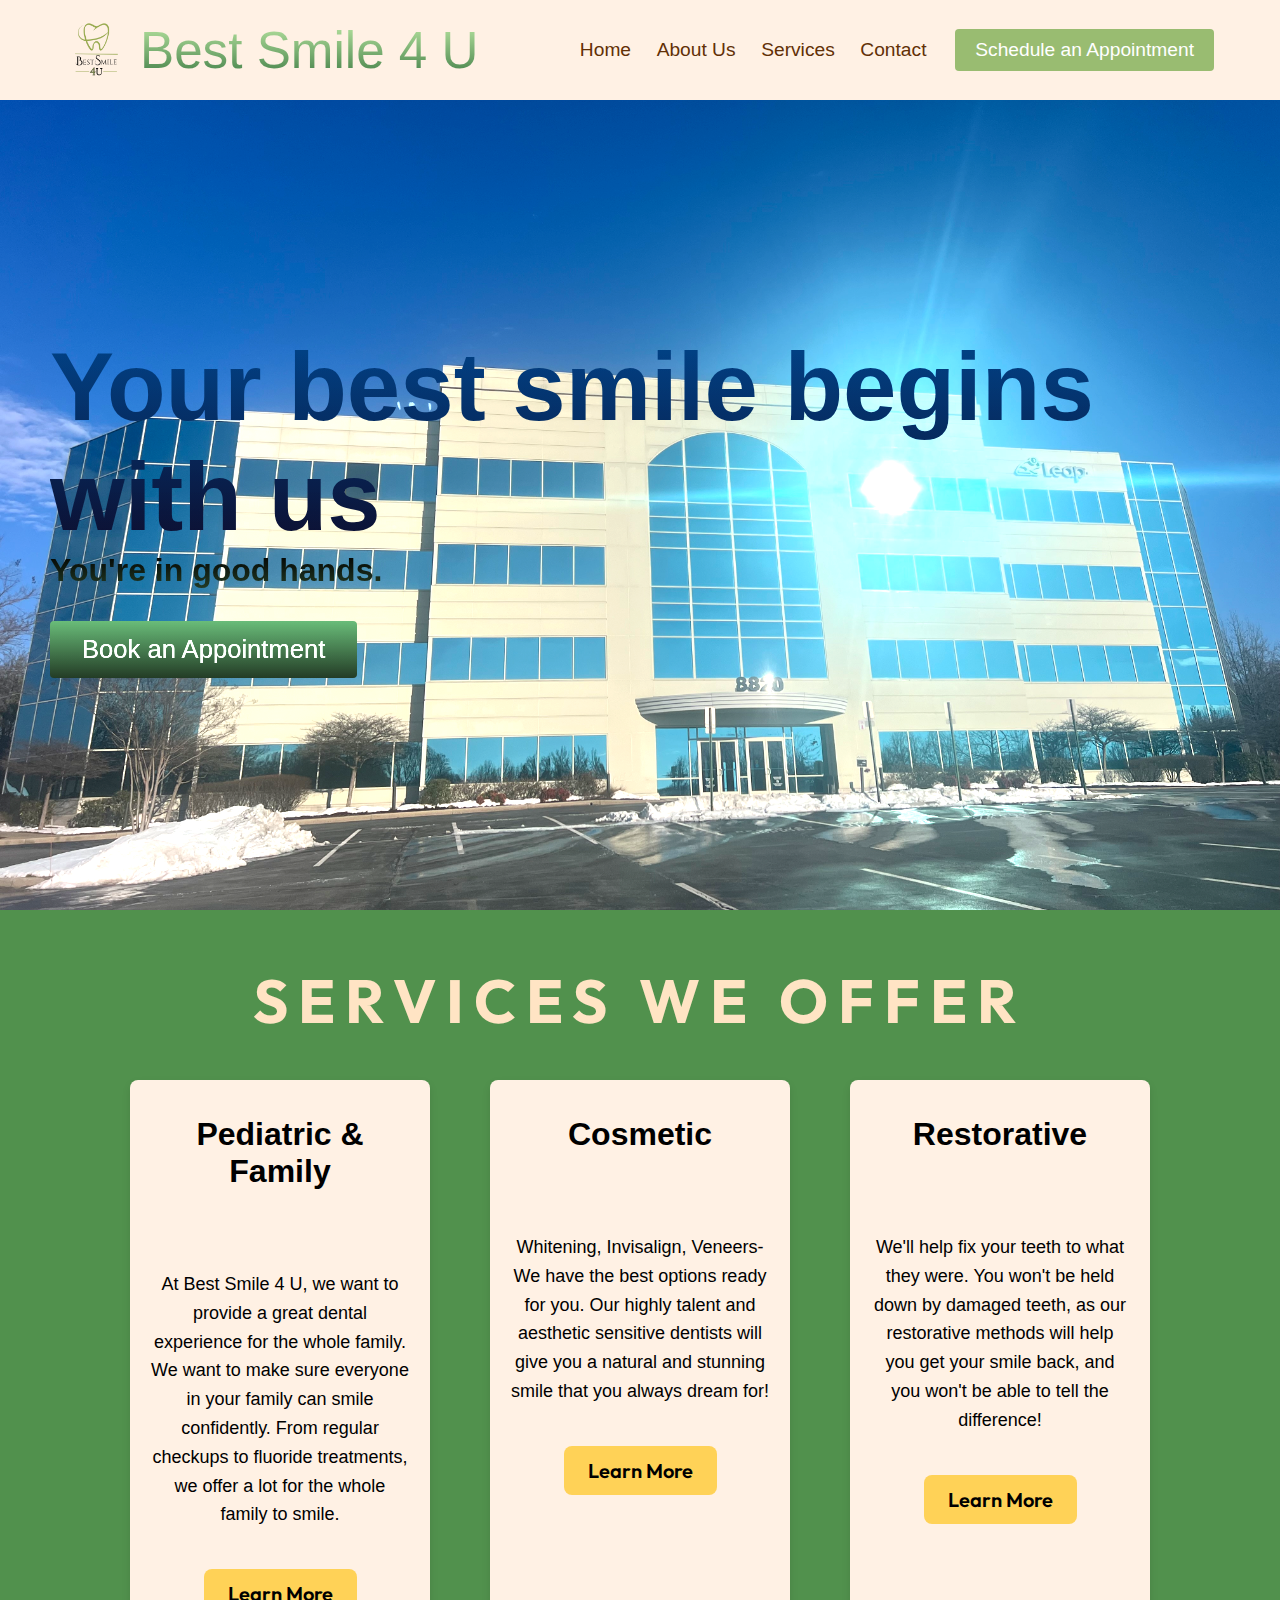
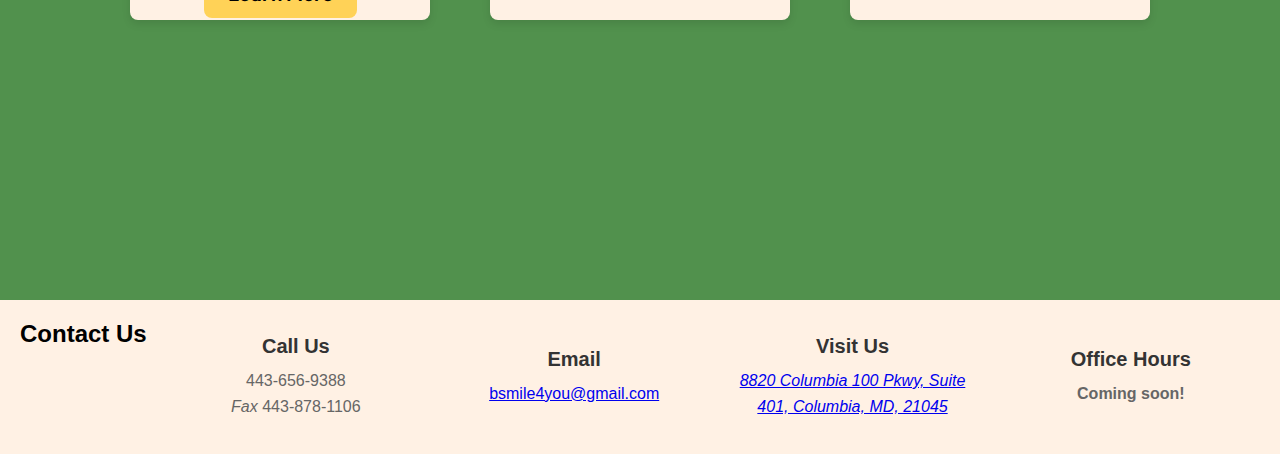
<file: bs4u_code/index.html>
<!DOCTYPE html>
<html>

<head>
  <meta charset="utf-8">
  <meta name="viewport" content="width=device-width">
  <title>Best Smile 4 U</title>
  <link href="style.css" rel="stylesheet" type="text/css" />
  <link rel="stylesheet" href="style.css"/>
  <link rel="stylesheet" href="https://fonts.googleapis.com/css2?family=Outfit:wght@100..900&display=swap">
</head>

<body>
  <nav class="navbar">
    <div class="navbar__container">
        <div class="navbar__logo-container">
            <img src="images/logo.png" alt="logo" id="logo-pic">
            <a href="/" id="navbar__logo">Best Smile 4 U</a>
        </div>
        <div class="navbar__toggle" id="mobile-menu">
            <span class="bar"></span>
            <span class="bar"></span>
            <span class="bar"></span>
        </div>
        <ul class="navbar__menu">
            <li class="navbar__item">
                <a href="/index.html" class="navbar__links">Home</a>
            </li>
            <li class="navbar__item">
                <a href="/about.html" class="navbar__links">About&nbsp;Us</a>
            </li>
            <li class="navbar__item">
                <a href="/services.html" class="navbar__links">Services</a>
            </li>
            <li class="navbar__item">
                <a href="#contact-section" class="navbar__links">Contact</a>
            </li>
            <li class="navbar__btn">
                <a href="/schedule.html" class="button">Schedule an Appointment</a>
            </li>
        </ul>
    </div>
  </nav>

  
  <div class="main">
    <div class="main__container">
        <div class="main__content">
            <h1>Your best smile begins with us</h1>
            <h2>You're in good hands.</h2>
            <button class="main__btn"><a href="/schedule.html">Book an Appointment</a></button>
        </div>
    </div>

    <!-- <div class="main__img--container">
        <img src="images/bs4u_building.jpg" alt="pic" id="main__img">
    </div> -->

    <div class="main-services">
        <div class="main-services__container">
            <h2>SERVICES WE OFFER</h2>
            <div class="main-services__section">
                <div class="main-services__column">
                    <h3>Pediatric & Family</h3>
                    <!-- <img src="images/cosmetic-icon.png" id="main-service-logo"> -->
                    <p>
                        At Best Smile 4 U, we want to provide a great dental experience for the whole family.
                        We want to make sure everyone in your family can smile confidently. From regular checkups
                        to fluoride treatments, we offer a lot for the whole family to smile.
                    </p>
                    <button href="services-pediatric-btn"> <a href="/services.html#pediatric-section">
                        Learn More</a>
                    </button>
                </div>
                <div class="main-services__column">
                    <h3>Cosmetic</h3>
                    <!-- <img src="images/cosmetic-icon.png" id="main-service-logo"> -->
                    <p>Whitening, Invisalign, Veneers-We have the best options ready for you. Our 
                        highly talent and aesthetic sensitive dentists will give you a natural and 
                        stunning smile that you always dream for!
                    </p>
                    <button href="services-cosmetics-btn"> <a href="/services.html#cosmetic-section">
                        Learn More</a>
                    </button>
                </div>
                <div class="main-services__column">
                    <h3>Restorative</h3>
                    <!-- <img src="images/cosmetic-icon.png" id="main-service-logo"> -->
                    <p>We'll help fix your teeth to what they were. You won't be held down by damaged teeth,
                        as our restorative methods will help you get your smile back, and you won't be able
                        to tell the difference!
                    </p>
                    <button href="services-restorative-btn"> <a href="/services.html#restorative-section">
                        Learn More</a>
                    </button>
                </div>
            </div>
        </div>
      </div>
  </div>


  <div class="contact">
    <section id="contact-section">
        <section id = "contact-container">
            <h2>Contact Us</h2>
            <div class="contact-column">
                <h3>Call Us</h3>
                <p>443-656-9388 <br> <em>Fax</em> 443-878-1106</p>
            </div>
            <div class="contact-column">
                <h3>Email</h3>
                <p><a href="mailto:bsmile4you@gmail.com">bsmile4you@gmail.com</a></p>
            </div>
            <div class="contact-column">
                <h3>Visit Us</h3>
                <address><a href="https://maps.app.goo.gl/96ZZxPQTAy5NNvhFA" target="_blank">8820 Columbia 100 Pkwy, Suite 401, Columbia, MD, 21045</a></address>
            </div>
            <div class="contact-column">
                <h3>Office Hours</h3>
                <p><strong>Coming soon!</strong></p>
            </div>
        </section>
    </section>
  </div>
    
  <script src="script.js"></script>
</body>

</html>
</file>
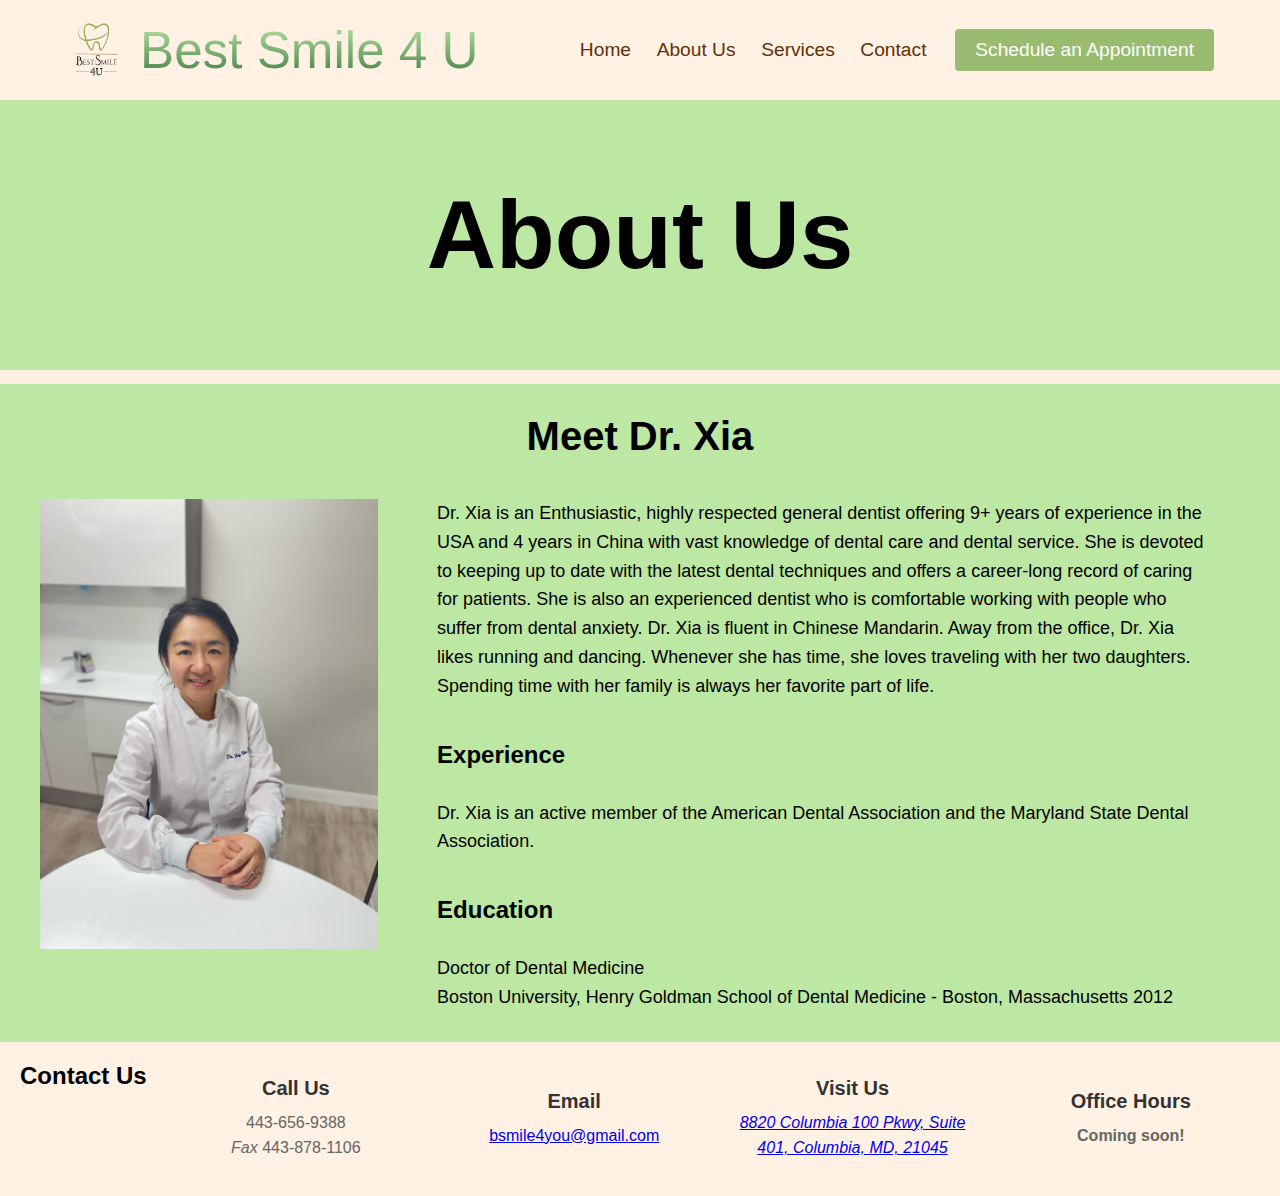
<file: bs4u_code/about.html>
<!DOCTYPE html>
<html>

<head>
  <meta charset="utf-8">
  <meta name="viewport" content="width=device-width">
  <title>Best Smile 4 U</title>
  <link href="style.css" rel="stylesheet" type="text/css" />
  <link rel="stylesheet" href="style.css"/>
</head>

<body>
  <nav class="navbar">
    <div class="navbar__container">
        <div class="navbar__logo-container">
            <img src="images/logo.png" alt="logo" id="logo-pic">
            <a href="/" id="navbar__logo">Best Smile 4 U</a>
        </div>
        <div class="navbar__toggle" id="mobile-menu">
            <span class="bar"></span>
            <span class="bar"></span>
            <span class="bar"></span>
        </div>
        <ul class="navbar__menu">
            <li class="navbar__item">
                <a href="/index.html" class="navbar__links">Home</a>
            </li>
            <li class="navbar__item">
                <a href="/about.html" class="navbar__links">About&nbsp;Us</a>
            </li>
            <li class="navbar__item">
                <a href="/services.html" class="navbar__links">Services</a>
            </li>
            <li class="navbar__item">
                <a href="#contact-section" class="navbar__links">Contact</a>
            </li>
            <li class="navbar__btn">
                <a href="/schedule.html" class="button">Schedule an Appointment</a>
            </li>
        </ul>
    </div>
  </nav>

  <div class="page-name">
    <div class="page__container">
        <div class="page__content">
            <h1>About Us</h1>
        </div>
    </div>
  </div>

<div class="page__divider">
    <hr>
</div>

<div class="dr-xia__container">
    <div class="dr-xia__section">
        <h2>Meet Dr. Xia</h2>
        <div class="dr-xia__columns">
            <div class="dr-xia__img">
                <img src="images/drfangxia.jpeg">
            </div>
            <div class="dr-xia__bio">
                <div class="dr-xia__intro">
                    <p>Dr. Xia is an Enthusiastic, highly respected general dentist offering 9+ years of 
                    experience in the USA and 4 years in China with vast knowledge of dental care and 
                    dental service. She is devoted to keeping up to date with the latest dental techniques 
                    and offers a career-long record of caring for patients. She is also an experienced 
                    dentist who is comfortable working with people who suffer from dental anxiety. Dr. 
                    Xia is fluent in Chinese Mandarin. Away from the office, Dr. Xia likes running and 
                    dancing. Whenever she has time, she loves traveling with her two daughters. Spending 
                    time with her family is always her favorite part of life.
                    </p>
                </div>
                <div class="dr-xia__experience">
                    <h3>Experience</h3>
                    <p>Dr. Xia is an active member of the American Dental Association and the Maryland 
                    State Dental  Association.
                </p>
                </div>
                <div class="dr-xia__education">
                    <h3>Education</h3>
                    <p>Doctor of Dental Medicine
                    <br>Boston University, Henry Goldman School of Dental Medicine - Boston, Massachusetts
                    2012
                    </p>
                </div>
            </div>
        </div>
    </div>
</div>


<div class="contact">
    <section id="contact-section">
        <section id = "contact-container">
            <h2>Contact Us</h2>
            <div class="contact-column">
                <h3>Call Us</h3>
                <p>443-656-9388 <br> <em>Fax</em> 443-878-1106</p>
            </div>
            <div class="contact-column">
                <h3>Email</h3>
                <p><a href="mailto:bsmile4you@gmail.com">bsmile4you@gmail.com</a></p>
            </div>
            <div class="contact-column">
                <h3>Visit Us</h3>
                <address><a href="https://maps.app.goo.gl/96ZZxPQTAy5NNvhFA" target="_blank">8820 Columbia 100 Pkwy, Suite 401, Columbia, MD, 21045</a></address>
            </div>
            <div class="contact-column">
                <h3>Office Hours</h3>
                <p><strong>Coming soon!</strong></p>
            </div>
        </section>
    </section>
  </div>
  
  <script src="script.js"></script>
</body>

</html>
</file>
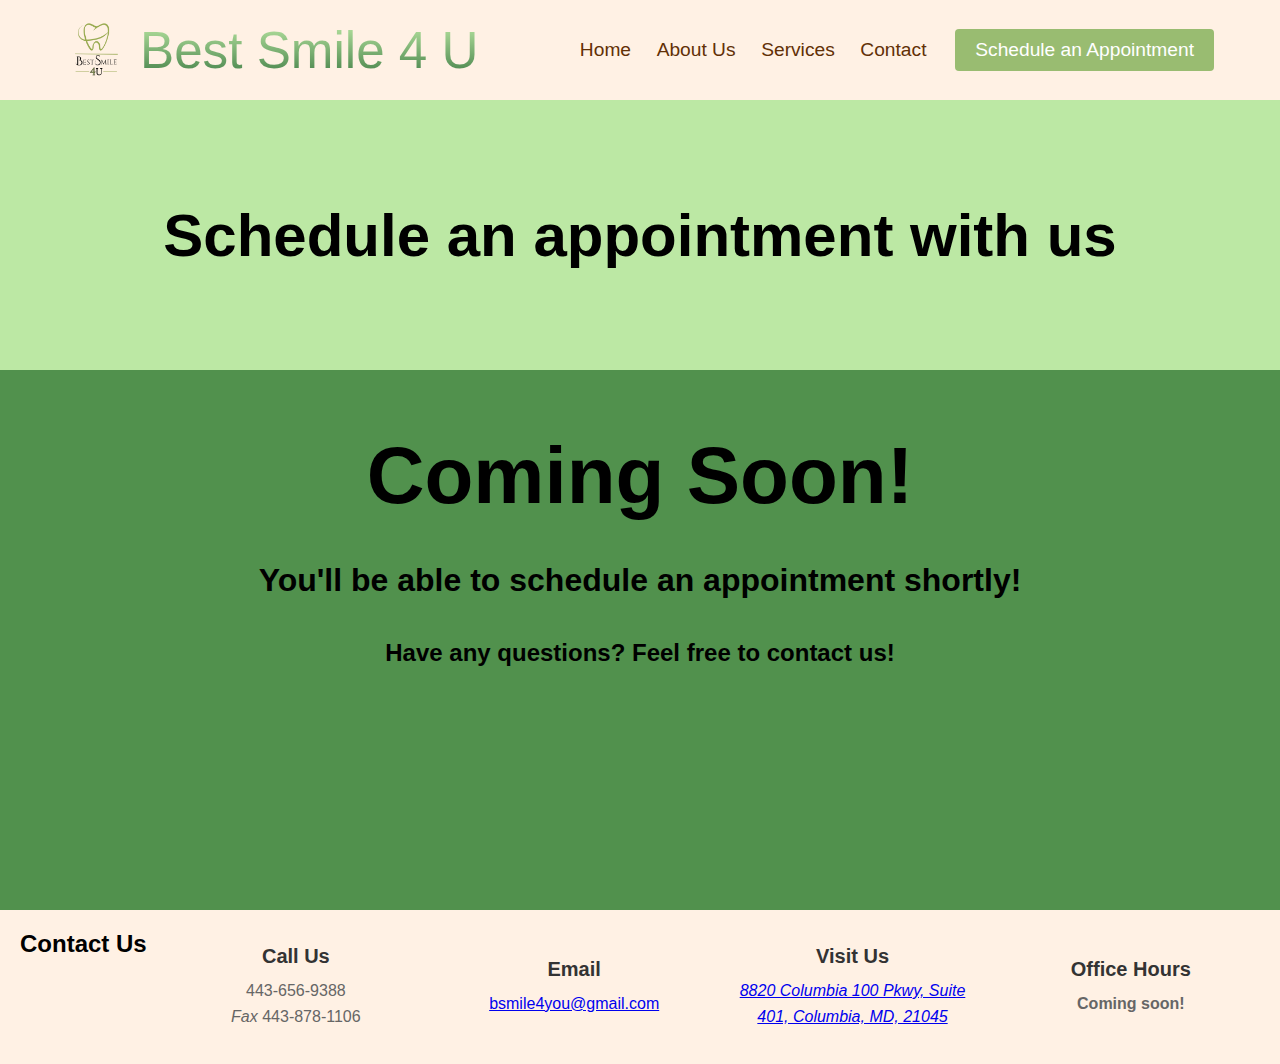
<file: bs4u_code/schedule.html>
<!DOCTYPE html>
<html>

<head>
  <meta charset="utf-8">
  <meta name="viewport" content="width=device-width">
  <title>Best Smile 4 U</title>
  <link href="style.css" rel="stylesheet" type="text/css" />
  <link rel="stylesheet" href="style.css"/>
</head>

<body>
  <nav class="navbar">
    <div class="navbar__container">
        <div class="navbar__logo-container">
            <img src="images/logo.png" alt="logo" id="logo-pic">
            <a href="/" id="navbar__logo">Best Smile 4 U</a>
        </div>
        <div class="navbar__toggle" id="mobile-menu">
            <span class="bar"></span>
            <span class="bar"></span>
            <span class="bar"></span>
        </div>
        <ul class="navbar__menu">
            <li class="navbar__item">
                <a href="/index.html" class="navbar__links">Home</a>
            </li>
            <li class="navbar__item">
                <a href="/about.html" class="navbar__links">About&nbsp;Us</a>
            </li>
            <li class="navbar__item">
                <a href="/services.html" class="navbar__links">Services</a>
            </li>
            <li class="navbar__item">
                <a href="#contact-section" class="navbar__links">Contact</a>
            </li>
            <li class="navbar__btn">
                <a href="/schedule.html" class="button">Schedule an Appointment</a>
            </li>
        </ul>
    </div>
  </nav>
  
  
  <div class="page-name">
    <div class="page__container">
      <div class="page__content">
        <h2>Schedule an appointment with us</h2>
      </div>
    </div>
    <!-- <form class="schedule-form">
        <label> First Name <br>
        <input type = "text" placeholder = "Your First Name" class = "schedule-info">
      </label><br>
      <label> Last Name <br>
        <input type = "text" placeholder = "Your Last Name" class = "schedule-info">
      </label><br>
      <label> Phone Number <br>
        <input type="number" placeholder = "Your Phone Number" class="schedule-info">
      </label><br>
      <label> Major Concern(s) <br>
        <input type="text" placeholder = "Please let us know your major concerns so we can help you!"
        class="schedule-info">
      </label><br>
      <label> Preferred Appointment Dates <br>
        <input type="date"><br>
        <input type="date"><br>
      </label><br>
      <label> Preferred Appointment Times <br>
        <input type="time"><br>
        <input type="time"><br>
        <input type="time"><br>
      </label><br>
      <label> Email
        <input type="email" placeholder = "Your Email" class="schedule-info">
      </label><br>
    </form> -->
  </div>

  <div class="schedule-temp">
    <h2>Coming Soon!</h2>
    <h3>You'll be able to schedule an appointment shortly!</h3>
    <h4>Have any questions? Feel free to contact us!</h4>
  </div>

  <div class="contact">
    <section id="contact-section">
        <section id = "contact-container">
            <h2>Contact Us</h2>
            <div class="contact-column">
                <h3>Call Us</h3>
                <p>443-656-9388 <br> <em>Fax</em> 443-878-1106</p>
            </div>
            <div class="contact-column">
                <h3>Email</h3>
                <p><a href="mailto:bsmile4you@gmail.com">bsmile4you@gmail.com</a></p>
            </div>
            <div class="contact-column">
                <h3>Visit Us</h3>
                <address><a href="https://maps.app.goo.gl/96ZZxPQTAy5NNvhFA" target="_blank">8820 Columbia 100 Pkwy, Suite 401, Columbia, MD, 21045</a></address>
            </div>
            <div class="contact-column">
                <h3>Office Hours</h3>
                <p><strong>Coming soon!</strong></p>
            </div>
        </section>
    </section>
  </div>
  
  <script src="script.js"></script>
</body>

</html>
</file>
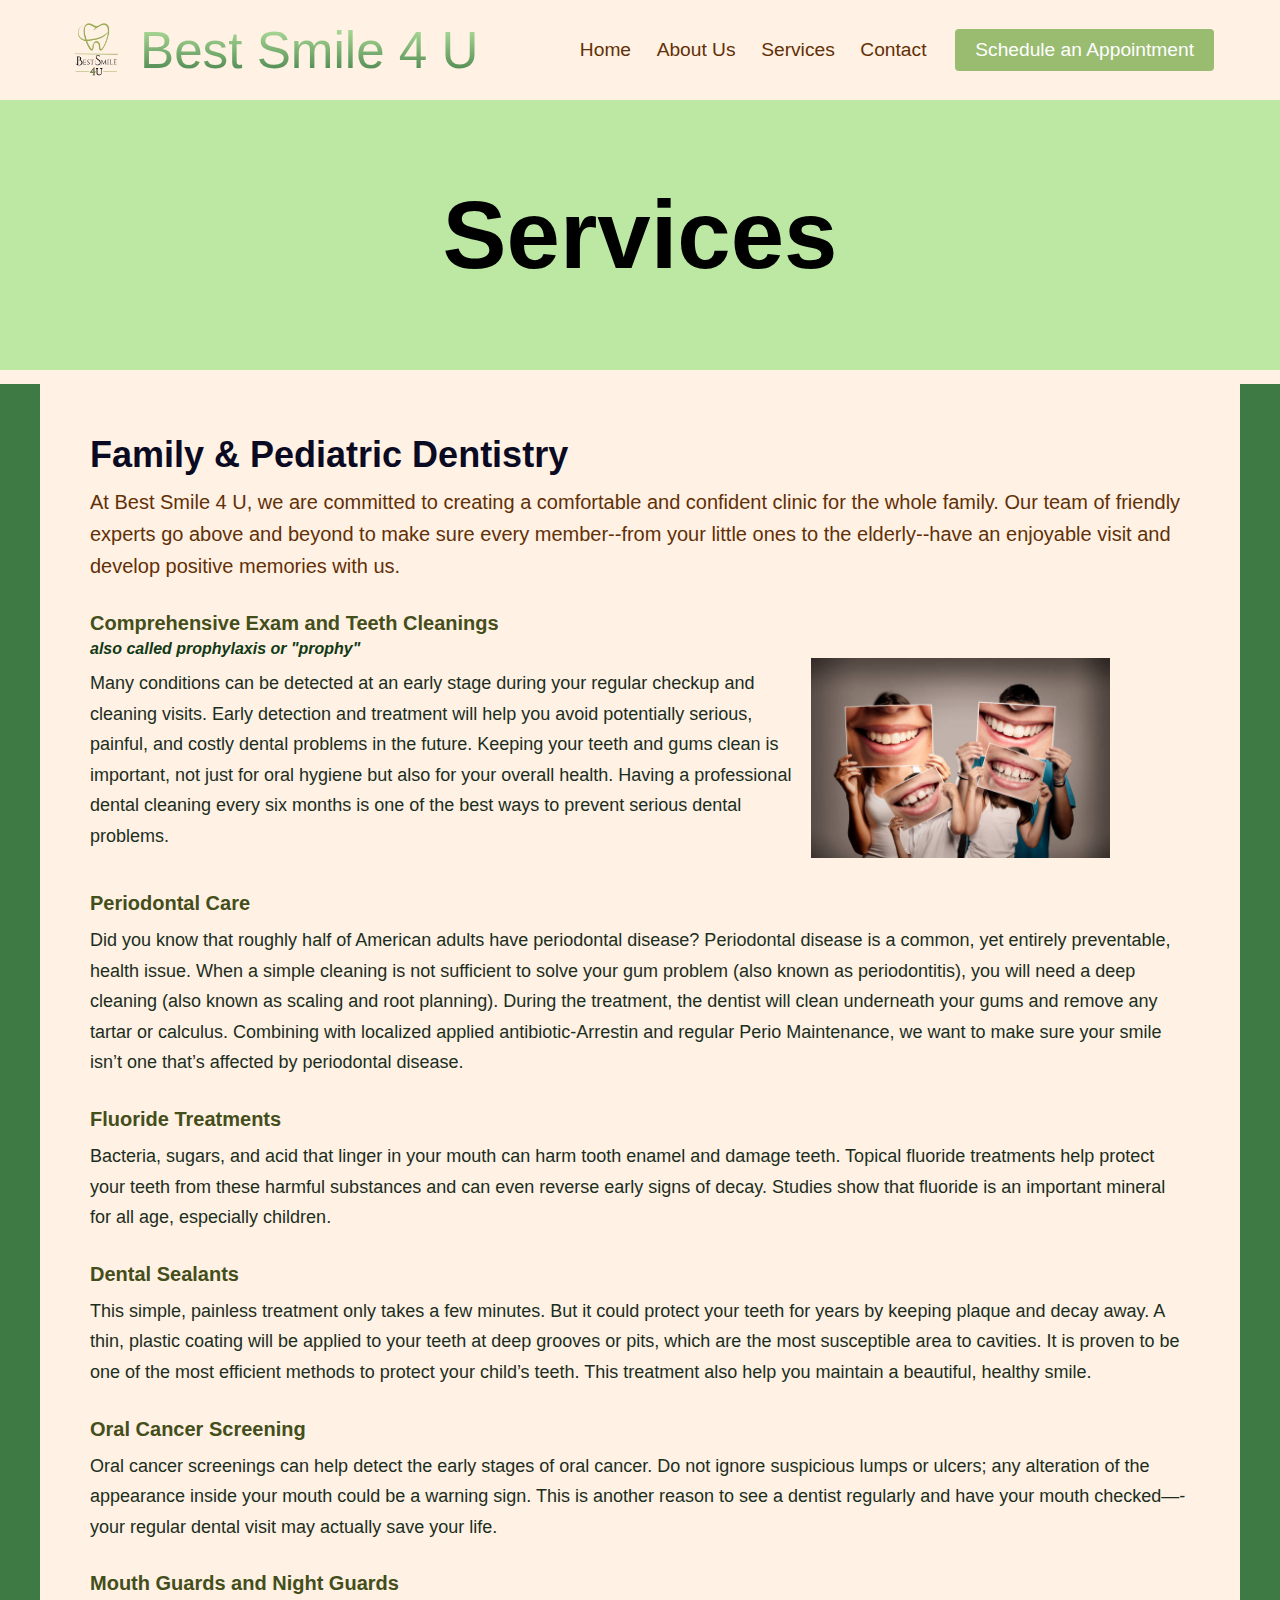
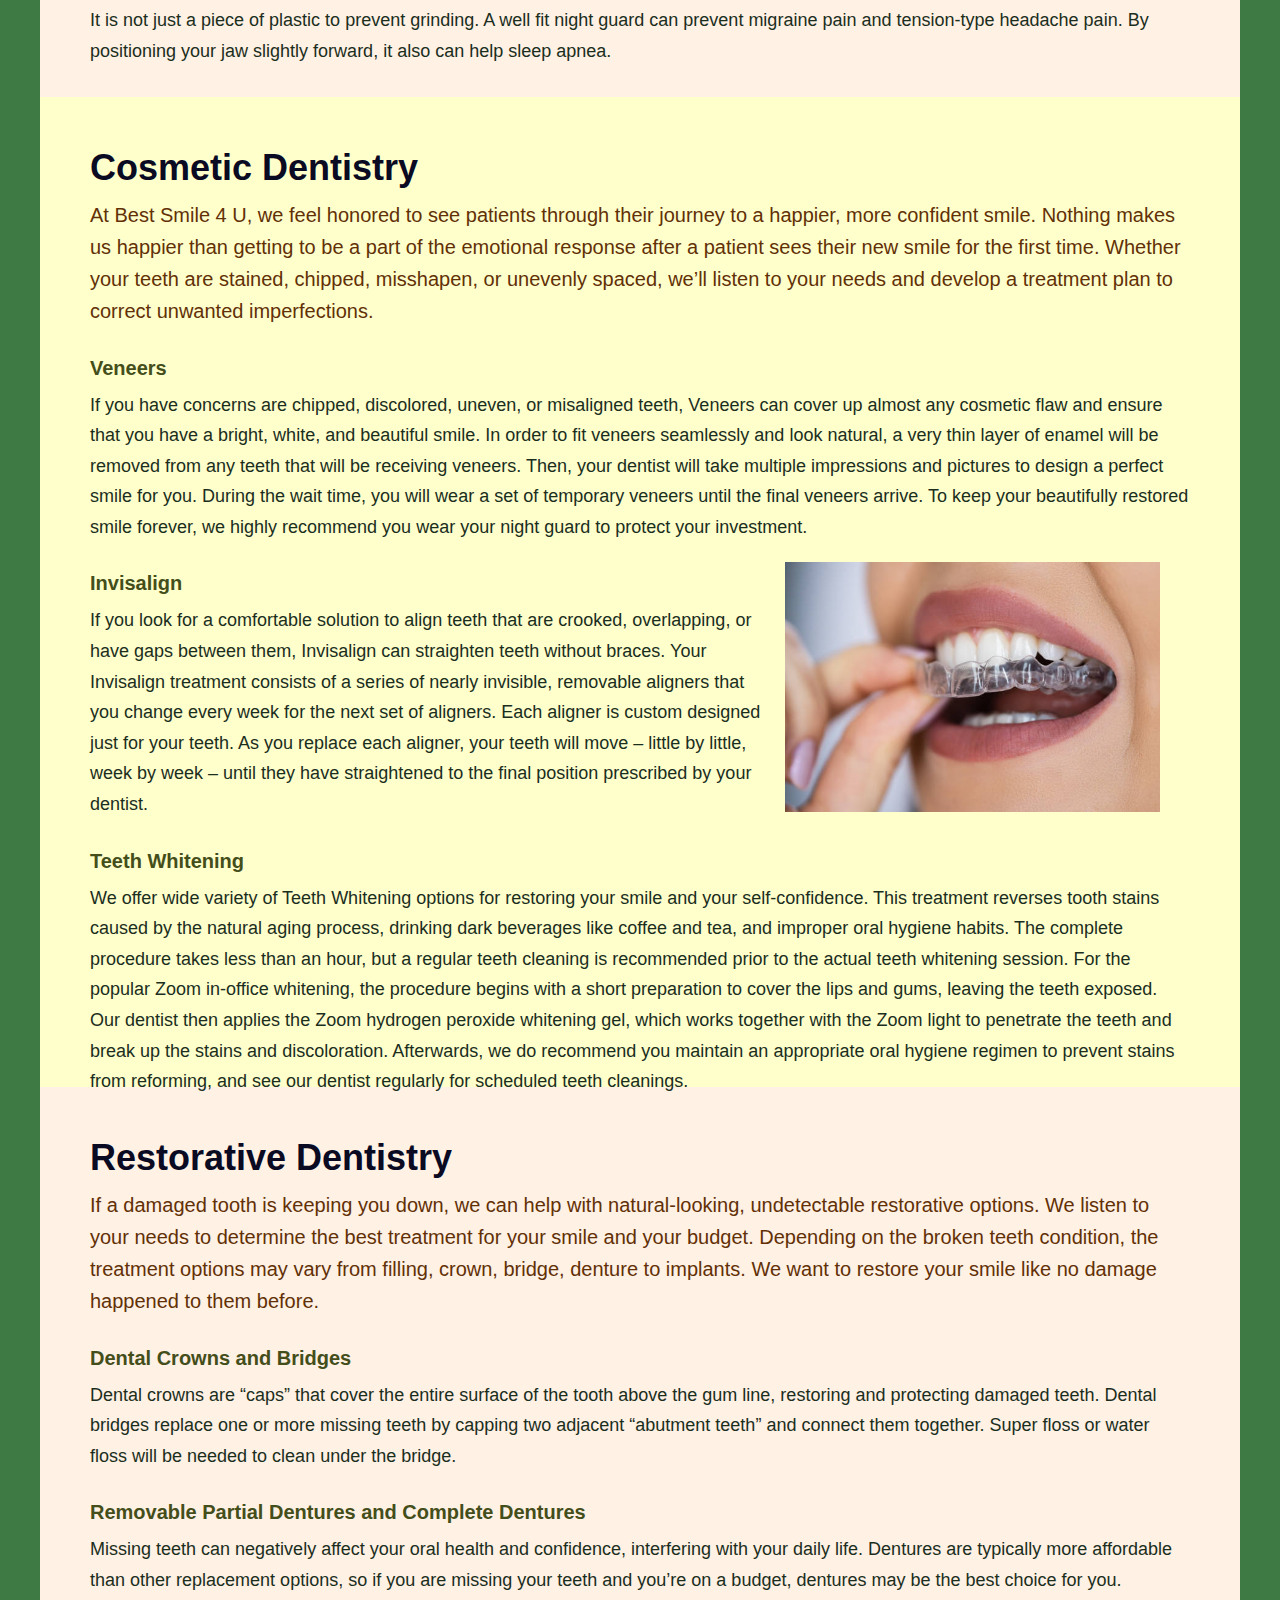
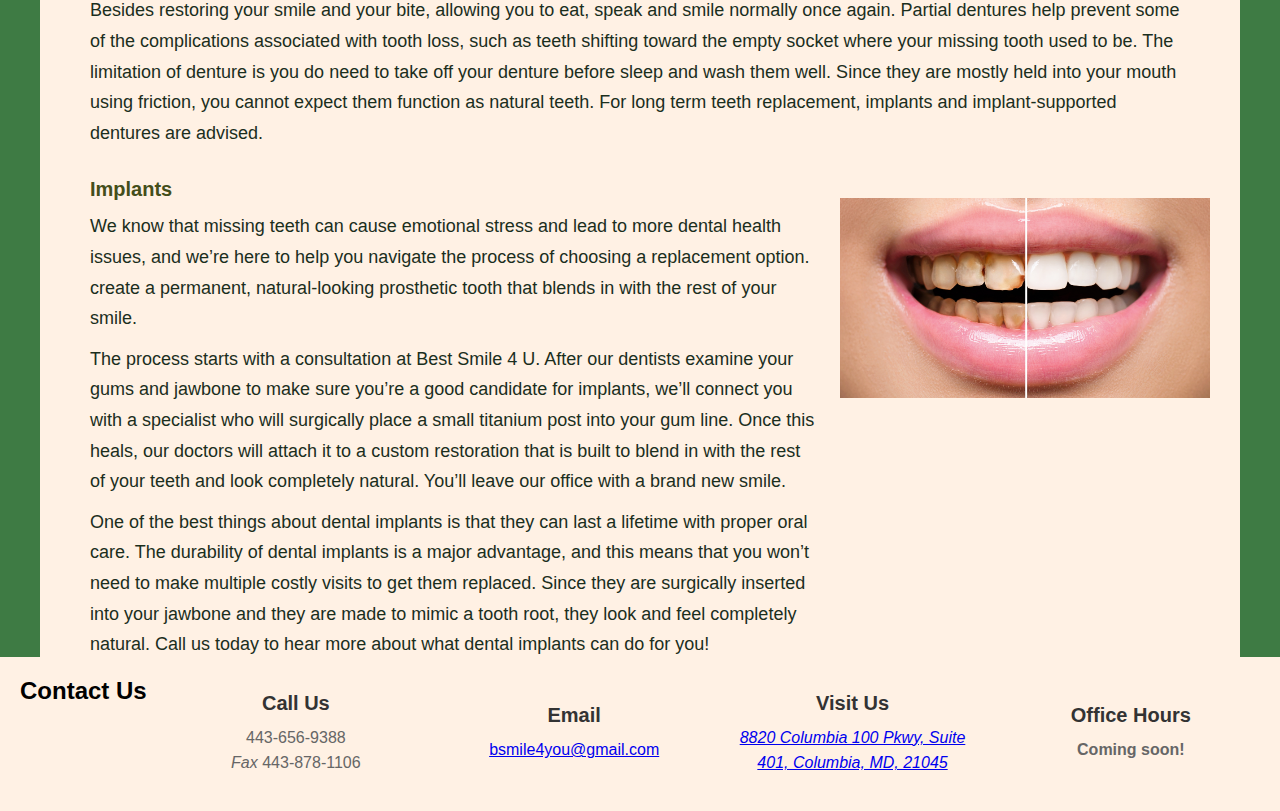
<file: bs4u_code/services.html>
<!DOCTYPE html>
<html>

<head>
  <meta charset="utf-8">
  <meta name="viewport" content="width=device-width">
  <title>Best Smile 4 U</title>
  <link href="style.css" rel="stylesheet" type="text/css" />
  <link rel="stylesheet" href="style.css"/>
</head>

<body>
  <nav class="navbar">
    <div class="navbar__container">
        <div class="navbar__logo-container">
            <img src="images/logo.png" alt="logo" id="logo-pic">
            <a href="/" id="navbar__logo">Best&nbsp;Smile&nbsp;4&nbsp;U</a>
        </div>
        <div class="navbar__toggle" id="mobile-menu">
            <span class="bar"></span>
            <span class="bar"></span>
            <span class="bar"></span>
        </div>
        <ul class="navbar__menu">
            <li class="navbar__item">
                <a href="/index.html" class="navbar__links">Home</a>
            </li>
            <li class="navbar__item">
                <a href="/about.html" class="navbar__links">About&nbsp;Us</a>
            </li>
            <li class="navbar__item">
                <a href="/services.html" class="navbar__links">Services</a>
            </li>
            <li class="navbar__item">
                <a href="#contact-section" class="navbar__links">Contact</a>
            </li>
            <li class="navbar__btn">
                <a href="/schedule.html" class="button">Schedule an Appointment</a>
            </li>
        </ul>
    </div>
  </nav>

  <div class="page-name">
    <div class="page__container">
        <div class="page__content">
            <h1>Services</h1>
        </div>
    </div>
  </div>

  <div class="page__divider">
    <hr>
  </div>

  <div class="services">
    <section id="pediatric-section">
        <div class="pediatric">
            <h3>Family & Pediatric Dentistry</h3>
            <div class="pediatric-overview">
                <p>At Best Smile 4 U, we are committed to creating a comfortable and confident 
                    clinic for the whole family.
                    Our team of friendly experts go above and beyond to make sure every member--from 
                    your little ones to the elderly--have an enjoyable visit and develop positive memories 
                    with us.
                </p>
            </div>
            <div class="pediatric-subsection">
                <h4>Comprehensive Exam and Teeth Cleanings</h4>
                <h5><em>also called prophylaxis or "prophy"</em></h5>
                <div class="pediatric-subcontainer">
                    <div class="pediatric-subsection-text">
                        <p>Many conditions can be detected at an early stage during your regular checkup and 
                            cleaning visits. Early detection and treatment will help you avoid potentially 
                            serious, painful, and costly dental problems in the future. Keeping your teeth and 
                            gums clean is important, not just for oral hygiene but also for your overall health. 
                            Having a professional dental cleaning every six months is one of the best ways to
                            prevent serious dental problems. </p>
                    </div>
                    <div class="pediatric-subsection-img">
                        <img src="images/fam-dentistry.jpg">
                    </div>
                </div>
            </div>
            <div class="pediatric-subsection">
                <h4>Periodontal Care</h4>
                <p>Did you know that roughly half of American adults have periodontal disease? 
                    Periodontal disease is a common, yet entirely preventable, health issue. 
                    When a simple cleaning is not sufficient to solve your gum problem (also known as 
                    periodontitis), you will need a deep cleaning (also known as scaling and root 
                    planning). During the treatment, the dentist will clean underneath your gums and remove any tartar
                    or calculus. Combining with localized applied antibiotic-Arrestin and regular 
                    Perio Maintenance, we want to make sure your smile isn’t one that’s affected by 
                    periodontal disease.</p>
            </div>
            <div class="pediatric-subsection">
                <h4>Fluoride Treatments</h4>
                <p>Bacteria, sugars, and acid that linger in your mouth can harm tooth enamel and 
                    damage teeth. Topical fluoride treatments help protect your teeth from these 
                    harmful substances and can even reverse early signs of decay. Studies show that 
                    fluoride is an important mineral for all age, especially children.
                </p>
            </div>
            <div class="pediatric-subsection">
                <h4>Dental Sealants</h4>
                <p>This simple, painless treatment only takes a few minutes. But it could protect your 
                    teeth for years by keeping plaque and decay away. A thin, plastic coating will be 
                    applied to your teeth at deep grooves or pits, which are the most susceptible area to 
                    cavities.  It is proven to be one of the most efficient methods to protect your child’s 
                    teeth. This treatment also help you maintain a beautiful, healthy smile.
                </p>
            </div>
            <div class="pediatric-subsection">
                <h4>Oral Cancer Screening</h4>
                <p>Oral cancer screenings can help detect the early stages of oral cancer. Do not 
                    ignore suspicious lumps or ulcers; any alteration of the appearance inside your 
                    mouth could be a warning sign. This is another reason to see a dentist regularly 
                    and have your mouth checked—-your regular dental visit may actually save your life.
                </p>
            </div>
            <div class="pediatric-subsection">
                <h4>Mouth Guards and Night Guards</h4>
                <p>It is not just a piece of plastic to prevent grinding. A well fit night guard can 
                    prevent migraine pain and tension-type headache pain. By positioning your jaw slightly 
                    forward, it also can help sleep apnea.
                </p>
            </div>
        </div>
    </section>

    <section id="cosmetic-section">
        <div class="cosmetic">
            <h3>Cosmetic Dentistry</h3>
            <div class="cosmetic-overview">
                At Best Smile 4 U, we feel honored to see patients through their journey to a happier, 
                more confident smile. Nothing makes us happier than getting to be a part of the 
                emotional response after a patient sees their new smile for the first time. Whether 
                your teeth are stained, chipped, misshapen, or unevenly spaced, we’ll listen to your 
                needs and develop a treatment plan to correct unwanted imperfections.
            </div>
            <div class="cosmetic-subsection">
                <h4>Veneers</h4>
                <p>If you have concerns are chipped, discolored, uneven, or misaligned teeth, Veneers can 
                    cover up almost any cosmetic flaw and ensure that you have a bright, white, and 
                    beautiful smile. In order to fit veneers seamlessly and look natural, a very thin 
                    layer of enamel will be removed from any teeth that will be receiving veneers. 
                    Then, your dentist will take multiple impressions and pictures to design a perfect 
                    smile for you.  During the wait time, you will wear a set of temporary 
                    veneers until the final veneers arrive. To keep your beautifully 
                    restored smile forever, we highly recommend you wear your night guard to protect your 
                    investment.
                </p>
            </div>
            <div class="cosmetic-subcontainer">
                <div class="cosmetic-subsection">
                    <h4>Invisalign</h4>
                    <p>If you look for a comfortable solution to align teeth that are crooked, overlapping, 
                        or have gaps between them, Invisalign can straighten teeth without braces. Your 
                        Invisalign treatment consists of a series of nearly invisible, removable aligners 
                        that you change every week for the next set of aligners. Each aligner is custom 
                        designed just for your teeth. As you replace each aligner, your teeth will move – 
                        little by little, week by week – until they have straightened to the final position 
                        prescribed by your dentist.
                    </p>
                </div>
                <div class="cosmetic-subsection-img">
                    <img src="images/cosmetic-dentistry.jpg">
                </div>
            </div>
            <div class="cosmetic-subsection">
                <h4>Teeth Whitening</h4>
                <p>We offer wide variety of Teeth Whitening options for restoring your smile and your 
                    self-confidence. This treatment reverses tooth stains caused by the natural aging 
                    process, drinking dark beverages like coffee and tea, and improper oral hygiene 
                    habits. The complete procedure takes less than an hour, but a regular teeth 
                    cleaning is recommended prior to the actual teeth whitening session. For the 
                    popular Zoom in-office whitening, the procedure begins with a short preparation to 
                    cover the lips and gums, leaving the teeth exposed. Our dentist then applies the 
                    Zoom hydrogen peroxide whitening gel, which works together with the Zoom light to 
                    penetrate the teeth and break up the stains and discoloration. Afterwards, we do 
                    recommend you maintain an appropriate oral hygiene regimen to prevent stains from 
                    reforming, and see our dentist regularly for scheduled teeth cleanings.
                </p>
            </div>
        </div>
    </section>

    <section id="restorative-section">
        <div class="restorative">
            <h3>Restorative Dentistry</h3>
            <div class="restorative-overview">
                <p>If a damaged tooth is keeping you down, we can help with natural-looking, 
                    undetectable restorative options. We listen to your needs to determine the best 
                    treatment for your smile and your budget. Depending on the broken teeth condition, 
                    the treatment options may vary from filling, crown, bridge, denture to implants. 
                    We want to restore your smile like no damage happened to them before.
                </p>
            </div>
            <div class="restorative-subsection">
                <h4>Dental Crowns and Bridges</h4>
                <p>Dental crowns are “caps” that cover the entire surface of the tooth above the gum 
                    line, restoring and protecting damaged teeth. Dental bridges replace one or more 
                    missing teeth by capping two adjacent “abutment teeth” and connect them together. 
                    Super floss or water floss will be needed to clean under the bridge.
                </p>
            </div>
            <div class="restorative-subsection">
                <h4>Removable Partial Dentures and Complete Dentures</h4>
                <p>Missing teeth can negatively affect your oral health and confidence, interfering 
                    with your daily life. Dentures are typically more affordable than other replacement 
                    options, so if you are missing your teeth and you’re on a budget, dentures may be 
                    the best choice for you. Besides restoring your smile and your bite, allowing you 
                    to eat, speak and smile normally once again. Partial dentures help prevent some of 
                    the complications associated with tooth loss, such as teeth shifting toward the 
                    empty socket where your missing tooth used to be. The limitation of denture is you 
                    do need to take off your denture before sleep and wash them well. Since they are 
                    mostly held into your mouth using friction, you cannot expect them function as 
                    natural teeth. For long term teeth replacement, implants and implant-supported 
                    dentures are advised.
                </p>
            </div>
            <div class="restorative-subcontainer">
                <div class="restorative-subsection">
                    <h4>Implants</h4>
                    <p>We know that missing teeth can cause emotional stress and lead to more dental 
                        health issues, and we’re here to help you navigate the process of choosing a 
                        replacement option. create a permanent, natural-looking prosthetic tooth that 
                        blends in with the rest of your smile.
                    </p>
                    <p>The process starts with a consultation at Best Smile 4 U. After our dentists examine your 
                        gums and jawbone to make sure you’re a good candidate for implants, we’ll connect 
                        you with a specialist who will surgically place a small titanium post into your 
                        gum line. Once this heals, our doctors will attach it to a custom restoration that is 
                        built to blend in with the rest of your teeth and look completely natural. You’ll 
                        leave our office with a brand new smile.
                    </p>
                    <p>One of the best things about dental implants is that they can last a lifetime with 
                        proper oral care. The durability of dental implants is a major advantage, and this 
                        means that you won’t need to make multiple costly visits to get them replaced. 
                        Since they are surgically inserted into your jawbone and they are made to mimic a 
                        tooth root, they look and feel completely natural. Call us today to hear more about 
                        what dental implants can do for you!
                    </p>
                </div>
                <div class="restorative-subsection__img">
                    <img src="images/restorative-dentistry.jpg">
                </div>
            </div>
        </div>
    </section>
  </div>

  <!-- <div class="book-appointment">
    <button class="main__btn"><a href="/schedule.html">Book an Appointment</a></button>
  </div> -->

  <div class="contact">
    <section id="contact-section">
        <section id = "contact-container">
            <h2>Contact Us</h2>
            <div class="contact-column">
                <h3>Call Us</h3>
                <p>443-656-9388 <br> <em>Fax</em> 443-878-1106</p>
            </div>
            <div class="contact-column">
                <h3>Email</h3>
                <p><a href="mailto:bsmile4you@gmail.com">bsmile4you@gmail.com</a></p>
            </div>
            <div class="contact-column">
                <h3>Visit Us</h3>
                <address><a href="https://maps.app.goo.gl/96ZZxPQTAy5NNvhFA" target="_blank">8820 Columbia 100 Pkwy, Suite 401, Columbia, MD, 21045</a></address>
            </div>
            <div class="contact-column">
                <h3>Office Hours</h3>
                <p><strong>Coming soon!</strong></p>
            </div>
        </section>
    </section>
  </div>

  <script src="script.js"></script>
</body>

</html>
</file>
<file: bs4u_code/style.css>
* {
    box-sizing: border-box;
    margin: 0;
    padding: 0;
    font-family: 'Kumbh Sans', sans-serif;
  }
  
  /* navbar */
  
  .navbar{
    background: #fff1e4;
    height: 100px;
    display: flex;
    justify-content: center;
    align-items: center;
    font-size: 1.2rem;
    column-gap:10%;
    position: sticky;
    top: 0;
    z-index: 999;
  }
  
  .navbar__container{
    display: flex;
    justify-content: space-between;
    height: 80px;
    z-index: 1;
    width: 100%;
    max-width: 1800px;
    margin: 0 auto;
    padding: 0 50px;
  }
  
  .navbar__logo-container{
    display: flex;
    align-items: center;
  }
  
  #navbar__logo{
    background-color: #99bc71;
    background-image: linear-gradient(to top, #3e7b44 0%, #bce8a4 100%);
    background-size: 100%;
    background-clip: text;
    -webkit-background-clip: text;
    -moz-background-clip: text;
    -webkit-text-fill-color: transparent;
    -moz-text-fill-color: transparent;
    display: flex;
    align-items: center;
    cursor: pointer;
    text-decoration: none;
    font-size: 3.2rem;
  }
  
  #logo-pic{
    margin-right: 10px;
    height: 70px;
    margin-left: 10px;
  }
  
  .navbar__menu{
    display: flex;
    align-items: center;
    list-style: none;
    text-align: center;
  }
  
  .navbar__item{
    height: 80px;
  }
  
  .navbar__links{
    color: #623006;
    display: flex;
    align-items: center;
    justify-content: center;
    text-decoration: none;
    padding: 0 0.8rem;
    height: 100%;
  }
  
  .navbar__btn{
    display: flex;
    justify-content: center;
    align-items: center;
    padding: 0 1rem;
    width: 100%;
  }
  
  .button{
    display: flex;
    justify-content: center;
    align-items: center;
    text-decoration: none;
    padding: 10px 20px;
    height: 100%;
    width: 100%;
    border: none;
    outline: none;
    border-radius: 4px;
    background: #99bc71;
    color: #fff;
  }
  
  .button:hover{
    background: #623006;
    transition: all 0.3s ease;
  }
  
  .navbar__links:hover{
    color:#99bc71;
    transition: all 0.3s ease;
  }
  
  /* half-screen toggle */
  
  @media screen and (max-width: 960px){
    .navbar__container{
        display: flex;
        justify-content: space-between;
        height: 70px;
        z-index: 1;
        width: 100%;
        max-width: 1300px;
        padding: 0;
    }
  
    .navbar__menu{
        display: grid;
        grid-template-columns: auto;
        margin: 0;
        width: 100%;
        position: absolute;
        top: -1000px;
        opacity: 0;
        transition: all 0.5s ease;
        height: 45vh;
        z-index: -1;
    }
  
    .navbar__menu.active{
        background: #fff1e4;
        top: 100%;
        opacity: 1;
        transition: all 0.5s ease;
        z-index: 99;
        height: 45vh;
        font-size: 1.3rem;
    }
  
    #navbar__logo{
        padding-left: 15px;
    }
  
    .navbar__toggle .bar{
        width: 25px;
        height: 3px;
        margin: 5px auto;
        transition: all 0.3s ease-in-out;
        background: #623006;
    }
  
    .navbar__item{
        width: 100%;
    }
  
    .navbar__links{
        text-align: center;
        padding: 1rem;
        width: 100%;
        display: table;
    }
  
    #mobile-menu{
        position: absolute;
        top: 15%;
        right: 5%;
        transform: translate(5%, 15%);
    }
  
    .navbar__btn{
        padding-bottom: 1.6rem;
    }
  
    .button{
        display: flex;
        justify-content: center;
        align-items: center;
        width: 50%;
        height: 60px;
        margin: 0;
    }
  
    .navbar__toggle .bar{
        display: block;
        cursor: pointer;
    }
  
    #mobile-menu.is-active .bar:nth-child(2){
        opacity: 0;
    }
  
    #mobile-menu.is-active .bar:nth-child(1){
        transform: translateY(8px) rotate(45deg);
    }
  }
  
  /* main section on home page */
  
  .main {
    background-color:#51914d;
    height: 200vh;
    max-width: 200vh;
  }
  
  .main__container{
    background-image: url("images/bs4u_building.jpg");
    background-position: center 70%;
    display: grid;
    grid-template-columns: 1fr 1fr;
    align-items: center;
    justify-self: center;
    margin: 0 auto;
    height: 90vh;
    background-attachment: fixed;
    background-repeat: no-repeat;
    background-size: cover;
    max-height: 1600px;
    background-color: #bce8a4; 
    filter: brightness(1.3);
    z-index: 1;
    width: 100%;
    max-width: 2000px;
    padding: 0 50px;
  }
  
  .main__content{
    min-width: 1200px;
  }
  
  .main__content h1{
    font-size: 6rem;
    background-color: #51914d;
    background-image: linear-gradient(to top, #0a0a23 0%, #00356b 100%);
    background-size: 100%;
    background-clip: text;
    -webkit-background-clip: text;
    -moz-background-clip: text;
    -webkit-text-fill-color: transparent;
    -moz-text-fill-color: transparent;
    position: relative;
  }
  
  .main__content h2{
    font-size: 2rem;
    background-color: #1b2e1d;
    background-image: linear-gradient(to top, #1b2e1d 0%, #000 100%);
    background-clip: text;
    -webkit-background-clip: text;
    -moz-background-clip: text;
    -webkit-text-fill-color: transparent;
    -moz-text-fill-color: transparent;
    text-shadow: 2px 2px 4px rgba(f, f, f, 0.9);
  }
  
  .main__content p{
    margin-top: 1rem;
    font-size: 1.2rem;
    font-weight: 400;
    text-shadow: 1px 1px 2px rgba(f, f, f, 0.6);
  }
  
  .main__btn{
    font-size: 1.6rem;
    background-image: linear-gradient(to top, #1b2e1d 0%, #51915d 100%);
    padding: 14px 32px;
    border: none;
    border-radius: 4px;
    color: #fff;
    margin-top: 2rem;
    cursor: pointer;
    position: relative;
    transition: all 0.35s;
    outline: none;
  }

  .main__btn a{
    position: relative;
    z-index: 2;
    color: #fff;
    text-decoration: none;
  }
  
  .main__btn:after{
    position: absolute;
    content: '';
    top: 0;
    left: 0;
    width: 0;
    height: 100%;
    background: #ffd257;
    transition: all 0.35s;
    border-radius: 4px;
  }
  
  .main__btn:hover{
    color: #a56e22;
  }
  
  .main__btn:hover:after{
    width: 100%;
  }
  
  /* .main__img--container{
    text-align: center;
  } */
  
  /* #main__img{
    height: 80%;
    width: 80%;
  } */

  .main-services__container h2{
    font-size: 3.8rem;
    font-family: "Outfit", sans-serif;
    font-weight: 700;
    text-align: center;
    margin-top: 40px;
    margin-bottom: 10px;
    /* background-image: linear-gradient(to top, #063b10 0%, #99bc71 100%); */
    height: 100px;
    display: flex;
    align-items: center;
    justify-content: center;
    margin-left: 200px;
    margin-right: 200px;
    letter-spacing: 10px;
    color: bisque;
  }
  
  .main-services__section{
    margin-left: 120px;
    margin-right: 120px;
    margin-top: 20px;
    display: flex;
    justify-content: space-between;
    gap: 60px;
    padding: 10px;
    height: 100vh;
  }
  
  .main-services__column{
    flex: 1;
    text-align: center;
    background-color: #fff1e4;
    padding: 20px;
    border-radius: 8px;
    box-shadow: 0 4px 8px rgba(0, 0, 0, 0.1);
    text-align: center;
    height: 60vh;
    max-width: 360px;
    max-height: 1000px;
  }
  
  
  .main-services__column:hover{
    flex: 2;
    transform: scale(1.05);
    box-shadow: 0 5px 15px rgba(0,0,0,0.1);
  }
  
  .main-services__column img{
    max-width: 160px;
    height: auto;
    margin-bottom: 15px;
    margin-top: 10px;
  }
  
  .main-services__column h3{
    font-size: 32px;
    margin-top: 16px;
  }
  
  .main-services__column p{
    margin-top: 80px;
    font-size: 18px;
    line-height: 1.6;
    max-width: 320px;
    text-align: center;
    margin-bottom: 20px;
  }
  
  .main-services__column button{
    margin-top: 20px;
    display: inline-block;
    padding: 12px 24px;
    border: none;
    border-radius: 8px;
    background-color: #ffd257;
  }

  .main-services__column a{
    font-family: 'Outfit', sans-serif;
    font-size: 20px;
    font-weight: 600;
    text-align: center;
    text-decoration: none;
    color: rgb(0, 0, 0);
  }
  
  .main-services__column a:hover{
    color:#444e1a;
  }
  /* smaller text when smaller screen */
  
  @media screen and (max-width: 1200px){
  
    .main__content{
        min-width: 600px;
    }
    .main__content h1{
        font-size: 4.8rem;
        margin-top: 2rem;
    }
  
    .main-services__services{
        margin-left: 80px;
        margin-right: 80px;
    }
  }
  
  @media screen and (max-width: 768px){
    .main__container{
        display: grid;
        grid-template-columns: auto;
        align-items: center;
        justify-self: center;
        width: 100%;
        margin: 0 auto;
        height: 90vh;
    }
  
    .main__content{
        text-align: center;
        margin-bottom: 4rem;
    }
  
    .main__content h1{
        font-size: 4rem;
        margin-top: 2rem;
    }
  
    .main__content h2{
        font-size: 2rem;
    }
  
    .main__content p{
        margin-top: 1rem;
        font-size: 1.2rem;
    }
  
    .main__btn{
        padding: 12px 36px;
        margin: 2.5rem 0;
    }
  
    .main-services__section{
        margin-left: 30px;
        margin-right: 30px;
    }
  }
  
  @media screen and (max-width: 650px){
  
    .main__content{
        text-align: left;
        margin-bottom: 3.2rem;
    }
  
    .main__content h1{
        font-size: 3.2rem;
        margin-top: 1.6rem;
        max-width: 400px;
    }
  
    .main__content h2{
        font-size: 1.6rem;
    }
  
    .main__content p{
        margin-top: 0.8rem;
        font-size: 1rem;
    }
  
    .main__btn{
        padding: 12px 36px;
        margin: 2rem 0;
    }
  }
  
  /* page title */
  
  .page__container{
    display: grid;
    grid-template-columns: 1fr;
    align-items: center;
    justify-content: center;
    margin: 0 auto;
    height: 30vh;
    background-color: #bce8a4; 
    z-index: 1;
    width: 100%;
    max-width: 2000px;
    padding: 30px 50px;
    text-align: center;
  }
  
  .page__content{
    display: flex;
    justify-content: center;
    align-items: center;
    text-align: center;
    h1{
        font-size: 6rem;
    }
  }
  
  .contact{
    background-color:#fff1e4;
    padding: 20px;
  }
  
  #contact-container{
    display: flex;
    justify-content: space-between;
    gap: 20px;
    flex-wrap: wrap;
  }
  
  .contact-column{
    flex: 1;
    padding: 15px;
    text-align: center;
    display: flex;
    flex-direction: column;
    justify-content: center;
  }
  
  .contact-column h3{
    margin-bottom: 10px;
    font-size: 1.25rem;
    color: #333;
  }
  
  .contact-column p, .contact-column address{
    font-size: 1rem;
    color: #666;
    line-height: 1.6;
  }
  
  .services{
    background-color:#3e7b44;
  }
  
  .pediatric{
    background-color: #fff1e4;
    padding: 30px;
    max-width: 1200px;
    align-items: center;
    justify-self: center;
    margin: 0 auto;
    max-height: 160vh;
  }
  
  .pediatric-subcontainer {
    display: flex;
    justify-content: space-between;
  }

  .pediatric-subsection-img img{
    height: 200px;
    margin-right: 100px;
  }
  .cosmetic{
    background-color: #FFFFCC;
    padding: 30px;
    max-width: 1200px;
    align-items: center;
    justify-self: center;
    margin: 0 auto;
    height: 110vh;
  }
  
  .restorative{
    background-color: #fff1e4;
    padding: 30px;
    max-width: 1200px;
    align-items: center;
    justify-self: center;
    margin: 0 auto;
    height: 130vh;
  }
  
  .pediatric h3, .cosmetic h3, .restorative h3{
    margin-top: 20px;
    margin-left: 20px;
    color: #0a0a23;
    font-family:'Gill Sans', 'Gill Sans MT', Calibri, 'Trebuchet MS', sans-serif;
    font-size: 36px;
    margin-bottom: 10px;
  }
  
  .pediatric-overview, .cosmetic-overview, .restorative-overview{
    margin-left: 20px;
    margin-right: 20px;
    color: #623006;
    font-family:'Franklin Gothic Medium', 'Arial Narrow', Arial, sans-serif;
    margin-top: 10px;
    font-size: 20px;
    margin-bottom: 24px;
    line-height: 1.6;
  }
  
  .pediatric-subsection h4, .cosmetic-subsection h4, .restorative-subsection h4{
    margin-left: 20px;
    margin-right: 20px;
    color: #444e1a;
    font-size: 20px;
    margin-top: 30px;
  }
  
  .pediatric-subsection h5{
    margin-left: 20px;
    margin-right: 20px;
    color: #113a15;
    font-size: 16px;
    margin-top: 5px;
  }
  
  .pediatric-subsection p, .cosmetic-subsection p, .restorative-subsection p{
    margin-left: 20px;
    margin-right: 20px;
    color: #1b2e1d;
    font-size: 18px;
    margin-top: 10px;
    line-height: 1.7;
  }
  
  .cosmetic-subcontainer {
    display: flex;
    justify-content: space-between;
  }

  .cosmetic-subsection-img img{
    height: 250px;
    margin-right: 50px;
    margin-top: 20px;
  }

  .restorative-subcontainer {
    display: flex;
    justify-content: space-between;
  }

  .restorative-subsection__img img{
    height: 200px;
    margin-top: 50px;
  }
  @media screen and (max-width:1120px){
    .pediatric{
        height: 150vh;
    }
    .cosmetic{
        height: 110vh;
    }
    .restorative{
        max-height: 150vh;
    }
  }
  
  @media screen and (max-width:900px){
    .pediatric{
        height: 170vh;
    }
    .cosmetic{
        height: 130vh;
    }
    .restorative{
        height: 160vh;
    }
  }
  
  @media screen and (max-width: 800px){
    .pediatric{
        height: 180vh;
    }
    .cosmetic{
        height: 140vh;
    }
    .restorative{
        height: 170vh;
    }
  }
  
  @media screen and (max-width: 720px){
    .pediatric{
        height: 200vh;
    }
    .cosmetic{
        height: 160vh;
    }
    .restorative{
        height: 190vh;
        color:#444e1a;
    }
  }
  
  @media screen and (max-width: 690px){
    .pediatric{
        height: 235vh;
    }
    .cosmetic{
        height: 185vh;
    }
    .restorative{
        height: 225vh;
    }
  }
  
  @media screen and (max-width: 640px){
    .pediatric{
        height: 240vh;
    }
    .cosmetic{
        height: 190vh;
    }
    .restorative{
        height: 230vh;
    }
  }
  
  @media screen and (max-width: 600px){
    .pediatric{
        height: 250vh;
    }
    .cosmetic{
        height: 200vh;
    }
    .restorative{
        height: 240vh;
    }
  }
  
  .page__content h2 {
    font-size: 60px;
    font-family: "Outfit", sans-serif;
  }
  @media screen and (max-width: 550px){
    .pediatric{
        height: 255vh;
    }
    .cosmetic{
        height: 205vh;
    }
    .restorative{
        height: 245vh;
    }
  }
  
  @media screen and (max-width: 500px){
    .pediatric{
        height: 260vh;
    }
    .cosmetic{
        height: 210vh;
    }
    .restorative{
        height: 250vh;
    }
  }
  
  .book-appointment btn{
    display: flex;
    align-items: center;
    justify-self: center;
  }
  
  .dr-xia__container{
    background-color:#3e7b44;
    display: flex;
    align-items: center;
    justify-content: center;
  }
  
  .dr-xia__section {
    background-color: #bce8a4;
    padding: 20px;
    max-width: 1400px;
  }

  .page__divider hr{
    border: 0;
    height: 14px;
    background-color: #fff1e4;
  }
  
  .dr-xia__section h2{
    font-size: 40px;
    text-align: center;
    margin-top: 10px;
    margin-bottom: 10px;
  }
  
  .dr-xia__section h3{
    font-size: 24px;
    margin-top: 40px;
    margin-bottom: 8px;
    margin-left: 50px;
  }
  
  .dr-xia__section p{
    margin-top: 30px;
    margin-left: 50px;
    margin-right: 50px;
    font-size: 18px;
    line-height: 1.6;
    margin-bottom: 10px;
  }

  .dr-xia__columns {
    display: flex;
    gap: 0.6rem;
  }

  .dr-xia__img img{
    margin-top: 30px;
    height: 50vh;
    margin-left: 20px;
  }

  .schedule-temp{
    height: 60vh;
    background-color:#51914d;
  }

  .schedule-temp h2{
    font-size: 80px;
    text-align: center;
    padding-top: 60px;
  }
  
  .schedule-temp h3{
    font-size: 32px;
    padding-top: 40px;
    text-align: center;
  }

  .schedule-temp h4{
    font-size: 24px;
    padding-top: 40px;
    text-align: center;
  }
</file>
